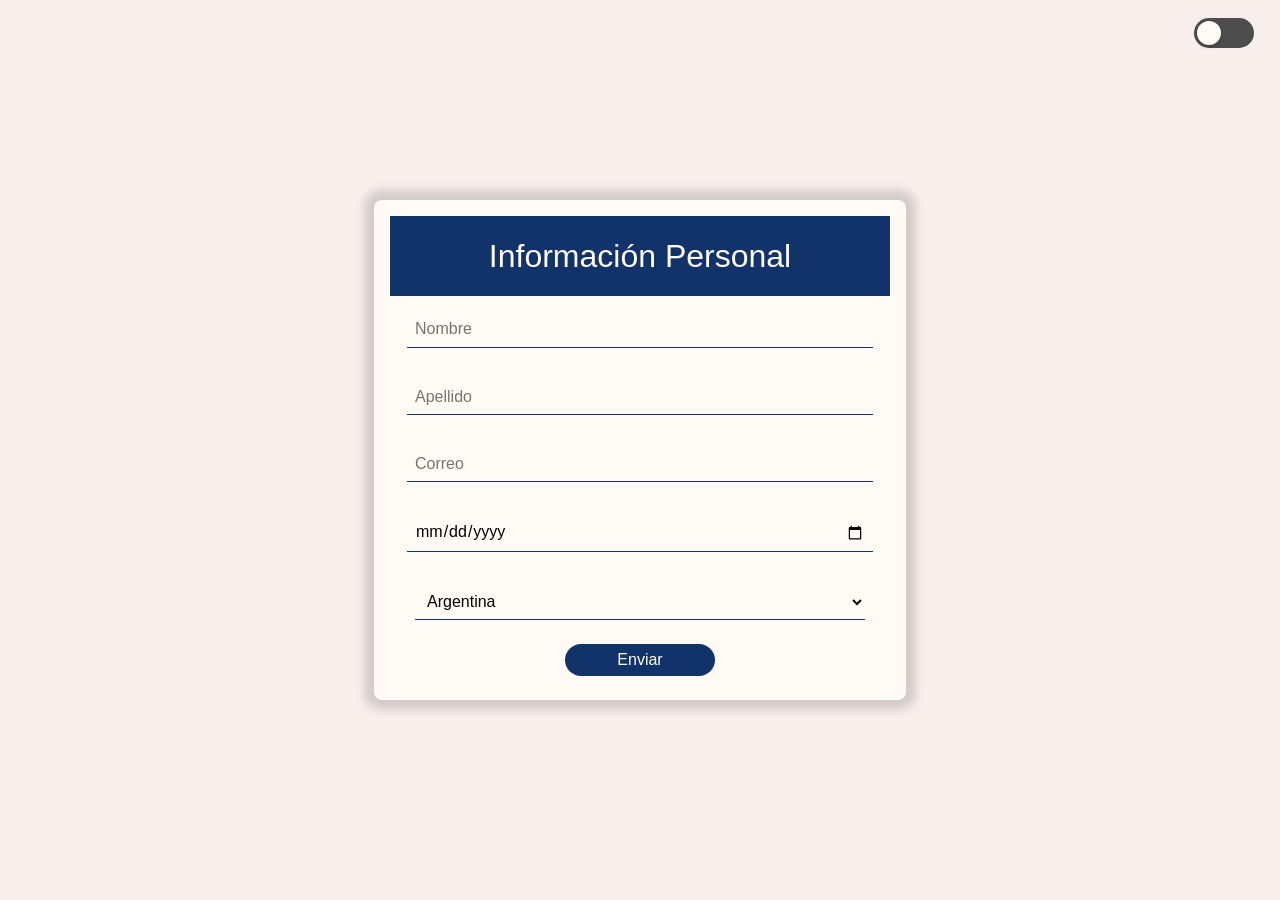
<file: Paso 1/index.html>
<!DOCTYPE html>
<html lang="es">

<head>
    <meta charset="UTF-8">
    <meta name="viewport" content="width=device-width, initial-scale=1.0">
    <title>Tarea 1 | Paso 1</title>
    <link rel="stylesheet" href="css/normalizer.css">
    <link rel="stylesheet" href="css/main.css">
</head>

<body>
    <input type="checkbox" id="touch">
    <label class="buttom" for="touch"></label>
        <div class="container">
            <div class="hero">
                <h1>Información Personal</h1>
            </div>
            <form class="form" action="#">
                <input class="form_input" type="text" placeholder="Nombre" required minlength="3" maxlength="45"
                    pattern="[a-zA-Z\s]*">
                <input class="form_input" type="text" placeholder="Apellido" required minlength="3" maxlength="45"
                    pattern="[a-zA-Z\s]*">
                <input class="form_input" type="email" placeholder="Correo" required
                    pattern="[a-z0-9._%+-]+@[a-z0-9.-]+\.[a-z]{2,}$">
                <input class="form_input" type="date" placeholder="Fecha Nacimiento" required min="1900-01-01">
                <select class="form_input_country">
                    <option value="AR">Argentina</option>
                    <option value="BO">Bolivia</option>
                    <option value="BR">Brasil</option>
                    <option value="CL">Chile</option>
                    <option value="CO">Colombia</option>
                    <option value="CR">Costa Rica</option>
                    <option value="CU">Cuba</option>
                    <option value="DO">República Dominicana</option>
                    <option value="EC">Ecuador</option>
                    <option value="SV">El Salvador</option>
                    <option value="GQ">Guinea Ecuatorial</option>
                    <option value="GT">Guatemala</option>
                    <option value="HN">Honduras</option>
                    <option value="MX">México</option>
                    <option value="NI">Nicaragua</option>
                    <option value="PA">Panamá</option>
                    <option value="PY">Paraguay</option>
                    <option value="PE">Perú</option>
                    <option value="PR">Puerto Rico</option>
                    <option value="ES">España</option>
                    <option value="UY">Uruguay</option>
                    <option value="VE">Venezuela</option>
                </select>
                <input class="form_buttom" type="submit" value="Enviar">        
            </form>
        </div>
</body>

</html>
</file>
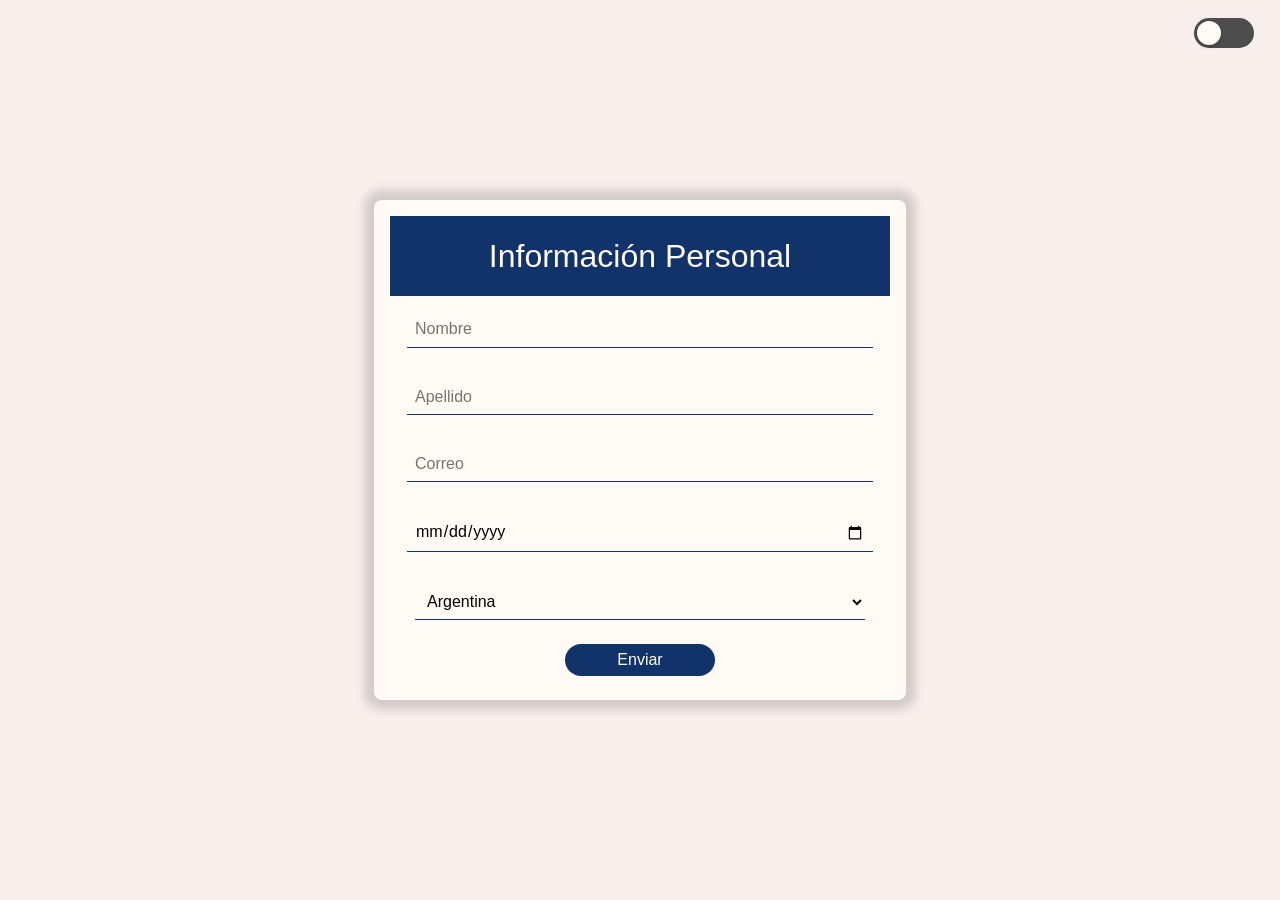
<file: Paso 2/index.html>
<!DOCTYPE html>
<html lang="es">

<head>
    <meta charset="UTF-8">
    <meta name="viewport" content="width=device-width, initial-scale=1.0">
    <title>Tarea 1 | Paso 2</title>
    <link rel="stylesheet" href="css/normalizer.css">
    <link rel="stylesheet" href="css/main.css">
</head>

<body>
    <input type="checkbox" id="touch">
    <label class="buttom" for="touch"></label>
        <div class="container">
            <div class="hero">
                <h1>Información Personal</h1>
            </div>
            <form class="form" action="#">
                <input class="form_input" type="text" placeholder="Nombre">
                <input class="form_input" type="text" placeholder="Apellido">
                <input class="form_input" type="email" placeholder="Correo">
                <input class="form_input" type="date" placeholder="Fecha Nacimiento">
                <select class="form_input_country">
                    <option value="AR">Argentina</option>
                    <option value="BO">Bolivia</option>
                    <option value="BR">Brasil</option>
                    <option value="CL">Chile</option>
                    <option value="CO">Colombia</option>
                    <option value="CR">Costa Rica</option>
                    <option value="CU">Cuba</option>
                    <option value="DO">República Dominicana</option>
                    <option value="EC">Ecuador</option>
                    <option value="SV">El Salvador</option>
                    <option value="GQ">Guinea Ecuatorial</option>
                    <option value="GT">Guatemala</option>
                    <option value="HN">Honduras</option>
                    <option value="MX">México</option>
                    <option value="NI">Nicaragua</option>
                    <option value="PA">Panamá</option>
                    <option value="PY">Paraguay</option>
                    <option value="PE">Perú</option>
                    <option value="PR">Puerto Rico</option>
                    <option value="ES">España</option>
                    <option value="UY">Uruguay</option>
                    <option value="VE">Venezuela</option>
                </select>
                <input class="form_buttom" type="submit" value="Enviar">        
            </form>
        </div>
</body>

</html>
</file>
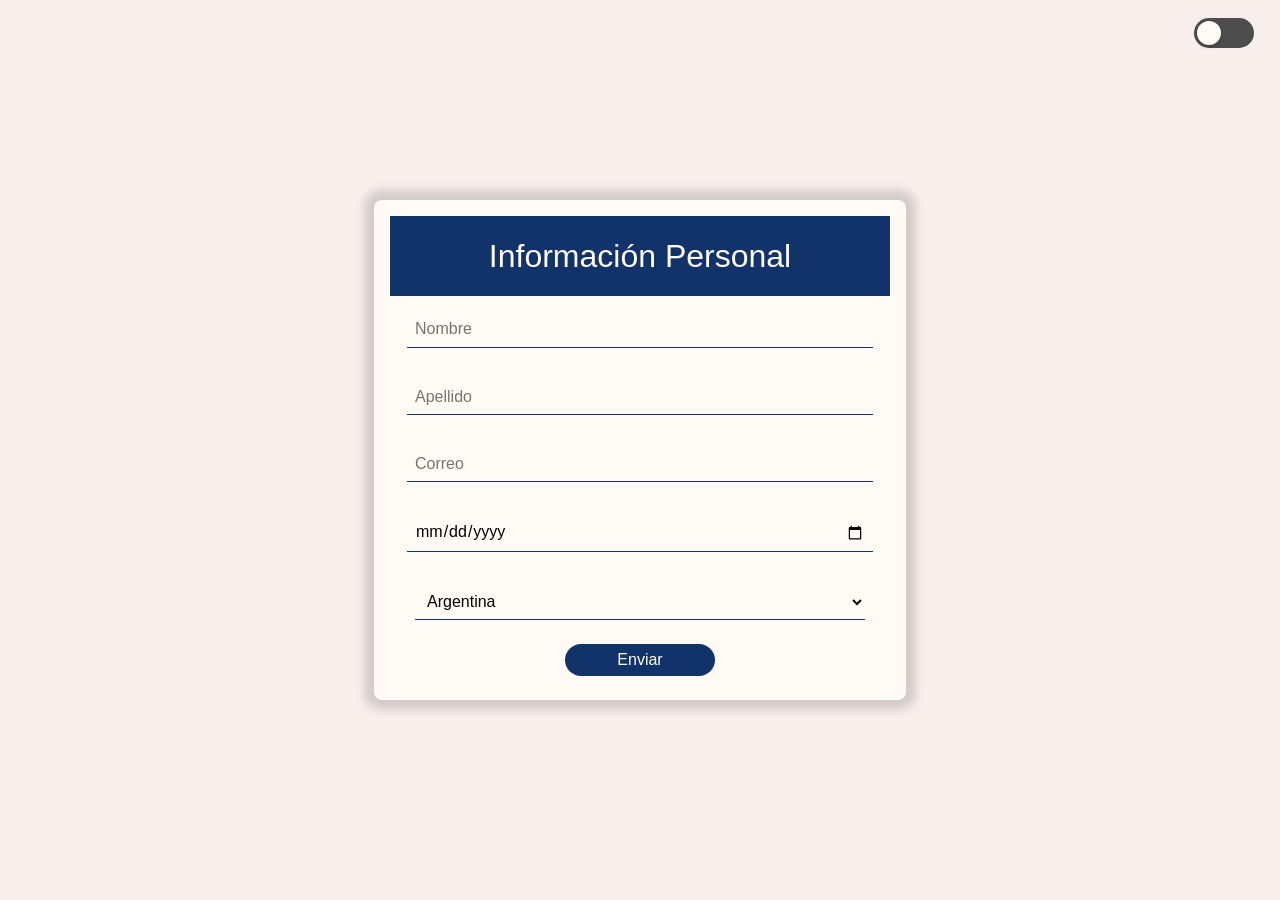
<file: Paso 3/index.html>
<!DOCTYPE html>
<html lang="es">

<head>
    <meta charset="UTF-8">
    <meta name="viewport" content="width=device-width, initial-scale=1.0">
    <title>Tarea 1 | Paso 3</title>
    <link rel="stylesheet" href="css/normalizer.css">
    <link rel="stylesheet" href="css/main.css">
</head>

<body>
    <input type="checkbox" id="touch">
    <label class="buttom" for="touch"></label>
        <div class="container">
            <div class="hero">
                <h1>Información Personal</h1>
            </div>
            <form class="form" action="#">
                <input class="form_input" type="text" placeholder="Nombre" required minlength="3" maxlength="45"
                    pattern="[a-zA-Z\s]*">
                <input class="form_input" type="text" placeholder="Apellido" required minlength="3" maxlength="45"
                    pattern="[a-zA-Z\s]*">
                <input class="form_input" type="email" placeholder="Correo" required
                    pattern="[a-z0-9._%+-]+@[a-z0-9.-]+\.[a-z]{2,}$">
                <input class="form_input" type="date" placeholder="Fecha Nacimiento" required min="1900-01-01">
                <select class="form_input_country">
                    <option value="AR">Argentina</option>
                    <option value="BO">Bolivia</option>
                    <option value="BR">Brasil</option>
                    <option value="CL">Chile</option>
                    <option value="CO">Colombia</option>
                    <option value="CR">Costa Rica</option>
                    <option value="CU">Cuba</option>
                    <option value="DO">República Dominicana</option>
                    <option value="EC">Ecuador</option>
                    <option value="SV">El Salvador</option>
                    <option value="GQ">Guinea Ecuatorial</option>
                    <option value="GT">Guatemala</option>
                    <option value="HN">Honduras</option>
                    <option value="MX">México</option>
                    <option value="NI">Nicaragua</option>
                    <option value="PA">Panamá</option>
                    <option value="PY">Paraguay</option>
                    <option value="PE">Perú</option>
                    <option value="PR">Puerto Rico</option>
                    <option value="ES">España</option>
                    <option value="UY">Uruguay</option>
                    <option value="VE">Venezuela</option>
                </select>
                <input class="form_buttom" type="submit" value="Enviar">        
            </form>
        </div>
</body>

</html>
</file>
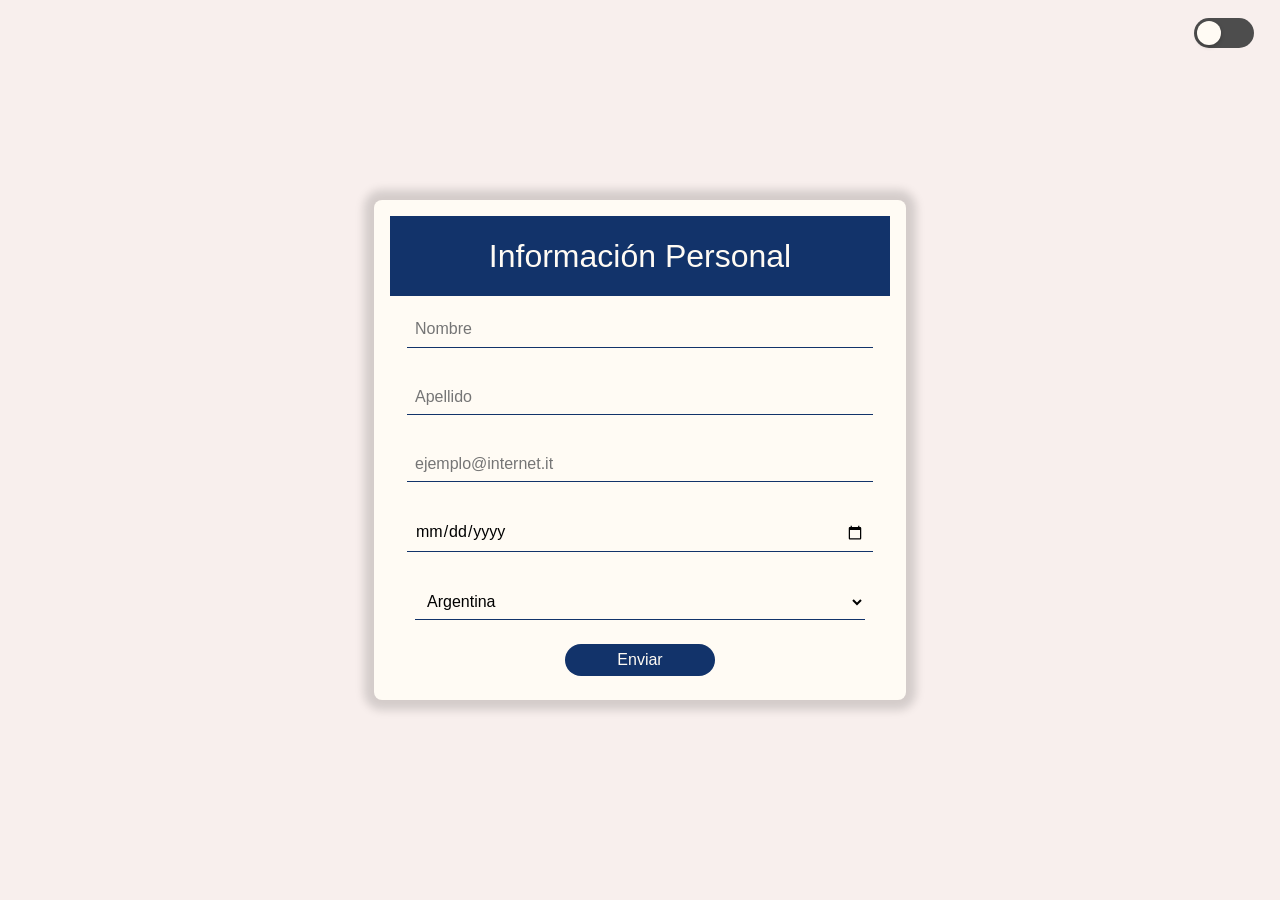
<file: Paso 4/index.html>
<!DOCTYPE html>
<html lang="es">

<head>
    <meta charset="UTF-8">
    <meta name="viewport" content="width=device-width, initial-scale=1.0">
    <title>Tarea 1 | Paso 4</title>
    <link rel="stylesheet" href="css/normalizer.css">
    <link rel="stylesheet" href="css/main.css">
    <script defer src="js/validaciones.js"></script>
</head>

<body>
    <input type="checkbox" id="touch">
    <label class="buttom" for="touch"></label>
        <div class="container">
            <div class="hero">
                <h1>Información Personal</h1>
            </div>
            <form class="form" action="#">
                <input class="form_input" id="name" type="text" placeholder="Nombre">
                <label class="alert" id="alertName"></label>    
                <input class="form_input" id="surname" type="text" placeholder="Apellido">
                <label class="alert" id="alertSurname"></label>
                <input class="form_input" id="mail" type="mail" placeholder="ejemplo@internet.it">
                <label class="alert" id="alertMail"></label>
                <input class="form_input" id="born" type="date" placeholder="Fecha Nacimiento">
                <label class="alert" id="alertBorn"></label>
                <select class="form_input_country">
                    <option value="AR">Argentina</option>
                    <option value="BO">Bolivia</option>
                    <option value="BR">Brasil</option>
                    <option value="CL">Chile</option>
                    <option value="CO">Colombia</option>
                    <option value="CR">Costa Rica</option>
                    <option value="CU">Cuba</option>
                    <option value="DO">República Dominicana</option>
                    <option value="EC">Ecuador</option>
                    <option value="SV">El Salvador</option>
                    <option value="GQ">Guinea Ecuatorial</option>
                    <option value="GT">Guatemala</option>
                    <option value="HN">Honduras</option>
                    <option value="MX">México</option>
                    <option value="NI">Nicaragua</option>
                    <option value="PA">Panamá</option>
                    <option value="PY">Paraguay</option>
                    <option value="PE">Perú</option>
                    <option value="PR">Puerto Rico</option>
                    <option value="ES">España</option>
                    <option value="UY">Uruguay</option>
                    <option value="VE">Venezuela</option>
                </select>
                <input class="form_buttom" id="form_buttom" type="submit" value="Enviar">        
            </form>
        </div>
</body>
</html>
</file>
<file: Paso 1/css/main.css>
:root{
    --fondogral:#f8efed;
    --fondoBlanco:#fffbf4;
    --fondoBoton: #12336a;  
    --grisMAltoC:  #4d4d4d;
    --amarilloMAltoC: #f5ff62;
    --grisBKFormMAltoC: #161616dd;
    --grisInputMAltoC: #424040;
    --naranja: #ffc64b;
}
*{
    font-family: Arial, Helvetica, sans-serif;
    font-size: 1rem;
}
body{
    background-color:var(--fondogral);
    height: 100vh;
    display: flex;
    align-items: center;
    justify-content: center;
}
.hero{
    height: 5rem;
    width: 100%;
    background-color: var(--fondoBoton);
    color:var(--fondoBlanco)
}
.hero h1{
    text-align: center;
    line-height: 5rem;
    margin:0 2rem;
    font-weight: lighter;
}
.container{
    width: 500px;
    background-color: var(--fondoBlanco);
    padding:1rem;
    border-radius: 8px;
    box-shadow: 0px 0px 10px 10px rgba(0,0,0,0.15);
    transition: 0.2s;
}
.form{
    width: 100%;
    display: flex;
    flex-direction: column;
    align-items: center;
    justify-content: center;
}
.form_input{
    width: 90%;
    margin: 1rem;
    padding:0.5rem;
    border:none;
    background-color: var(--fondoBlanco);
    border-bottom: 1px solid var(--fondoBoton);
    outline: none;
}
.form_input_country{
    width: 90%;
    margin: 1rem;
    padding:0.5rem;
    border:none;
    background-color: var(--fondoBlanco);
    border-bottom: 1px solid var(--fondoBoton);
    outline: none;
}
.form_buttom{
    width: 150px;
    height: 2rem;
    margin: 0.5rem; 
    padding: 0.2rem;
    background-color: var(--fondoBoton);  
    border-radius: 1rem;
    border: none;
    color:var(--fondoBlanco)
}
/*MODO ALTO CONTRASTE - CAMBIO DE COLORES POR CHECKBOX*/
 #touch {
      display: none;
    }
 /* Botón de modo */
 .buttom{
    position:absolute;
    top: 2vh;
    right: 2vw;
      cursor: pointer;
      background: var(--grisMAltoC);
      border-radius: 30px;
      width: 60px;
      height: 30px;
      margin-bottom: 1rem;
 }
 .buttom::after{
    content: "";
      position: absolute;
      top: 3px;
      left: 3px;
      width: 24px;
      height: 24px;
      background: var(--fondoBlanco);
      border-radius: 50%;
      transition: transform 0.3s ease;
      box-shadow: 0 2px 4px rgba(0,0,0,0.2);
 }
 /* Cuando está marcado */
    #touch:checked + .buttom {
      background:var(--grisMAltoC);
    }

    #touch:checked + .buttom::after {
      transform: translateX(30px);
    }

#touch:checked ~ .container {
    background-color: var(--grisBKFormMAltoC);
}
#touch:checked ~ .container .form_input{
    background-color: var(--grisInputMAltoC);
    border-bottom: 2px solid  var(--amarilloMAltoC);
    color:var(--fondoBlanco)
}

#touch:checked ~ .container .form_input::placeholder{
    color:var(--fondoBlanco)
}

#touch:checked ~ .container .form_input_country{
    background-color: var(--grisInputMAltoC);
    border-bottom: 2px solid  var(--amarilloMAltoC);
    color:var(--fondoBlanco)
}
#touch:checked ~ .container .hero{
    background-color: var(--naranja);
    color:var(--grisBKFormMAltoC);
}
#touch:checked ~ .container .form_buttom{
    background-color: var(--naranja);
    color:var(--grisBKFormMAltoC);
}
</file>
<file: Paso 2/css/main.css>
:root{
    --fondogral:#f8efed;
    --fondoBlanco:#fffbf4;
    --fondoBoton: #12336a;  
    --grisMAltoC:  #4d4d4d;
    --amarilloMAltoC: #f5ff62;
    --grisBKFormMAltoC: #161616dd;
    --grisInputMAltoC: #424040;
    --naranja: #ffc64b;
}
*{
    font-family: Arial, Helvetica, sans-serif;
    font-size: 1rem;
}
body{
    background-color:var(--fondogral);
    height: 100vh;
    display: flex;
    align-items: center;
    justify-content: center;
}
.hero{
    height: 5rem;
    width: 100%;
    background-color: var(--fondoBoton);
    color:var(--fondoBlanco)
}
.hero h1{
    text-align: center;
    line-height: 5rem;
    margin:0 2rem;
    font-weight: lighter;
}
.container{
    width: 500px;
    background-color: var(--fondoBlanco);
    padding:1rem;
    border-radius: 8px;
    box-shadow: 0px 0px 10px 10px rgba(0,0,0,0.15);
    transition: 0.2s;
}
.form{
    width: 100%;
    display: flex;
    flex-direction: column;
    align-items: center;
    justify-content: center;
}
.form_input{
    width: 90%;
    margin: 1rem;
    padding:0.5rem;
    border:none;
    background-color: var(--fondoBlanco);
    border-bottom: 1px solid var(--fondoBoton);
    outline: none;
}
.form_input_country{
    width: 90%;
    margin: 1rem;
    padding:0.5rem;
    border:none;
    background-color: var(--fondoBlanco);
    border-bottom: 1px solid var(--fondoBoton);
    outline: none;
}
.form_buttom{
    width: 150px;
    height: 2rem;
    margin: 0.5rem; 
    padding: 0.2rem;
    background-color: var(--fondoBoton);  
    border-radius: 1rem;
    border: none;
    color:var(--fondoBlanco);
    transition: 0.2s;
}
    .form_buttom:hover{
    background-color: var(--fondogral);
    border: 2px solid var(--fondoBoton);
    color: var(--fondoBoton);
    font-weight: bold; 
}
/*MODO ALTO CONTRASTE - CAMBIO DE COLORES POR CHECKBOX*/
 #touch {
      display: none;
    }
 /* Botón de modo */
 .buttom{
    position:absolute;
    top: 2vh;
    right: 2vw;
      cursor: pointer;
      background: var(--grisMAltoC);
      border-radius: 30px;
      width: 60px;
      height: 30px;
      margin-bottom: 1rem;
 }
 .buttom::after{
    content: "";
      position: absolute;
      top: 3px;
      left: 3px;
      width: 24px;
      height: 24px;
      background: var(--fondoBlanco);
      border-radius: 50%;
      transition: transform 0.3s ease;
      box-shadow: 0 2px 4px rgba(0,0,0,0.2);
 }
 /* Cuando está marcado */
    #touch:checked + .buttom {
      background:var(--grisMAltoC);
    }

    #touch:checked + .buttom::after {
      transform: translateX(30px);
    }

#touch:checked ~ .container {
    background-color: var(--grisBKFormMAltoC);
}
#touch:checked ~ .container .form_input{
    background-color: var(--grisInputMAltoC);
    border-bottom: 2px solid  var(--amarilloMAltoC);
    color:var(--fondoBlanco)
}

#touch:checked ~ .container .form_input::placeholder{
    color:var(--fondoBlanco)
}

#touch:checked ~ .container .form_input_country{
    background-color: var(--grisInputMAltoC);
    border-bottom: 2px solid  var(--amarilloMAltoC);
    color:var(--fondoBlanco)
}
#touch:checked ~ .container .hero{
    background-color: var(--naranja);
    color:var(--grisBKFormMAltoC);
}
#touch:checked ~ .container .form_buttom{
    background-color: var(--naranja);
    color:var(--grisBKFormMAltoC);
}
#touch:checked ~ .container .form_buttom:hover{
    background-color: var(--grisBKFormMAltoC);
    border: 2px solid var(--naranja);
    color: var(--naranja);
    font-weight: bold; 
}
</file>
<file: Paso 3/css/main.css>
:root{
    --fondogral:#f8efed;
    --fondoBlanco:#fffbf4;
    --fondoBoton: #12336a;  
    --grisMAltoC:  #4d4d4d;
    --amarilloMAltoC: #f5ff62;
    --grisBKFormMAltoC: #161616dd;
    --grisInputMAltoC: #424040;
    --naranja: #ffc64b;
}
*{
    font-family: Arial, Helvetica, sans-serif;
    font-size: 1rem;
}
body{
    background-color:var(--fondogral);
    height: 100vh;
    display: flex;
    align-items: center;
    justify-content: center;
}
.hero{
    height: 5rem;
    width: 100%;
    background-color: var(--fondoBoton);
    color:var(--fondoBlanco)
}
.hero h1{
    text-align: center;
    line-height: 5rem;
    margin:0 2rem;
    font-weight: lighter;
}
.container{
    width: 500px;
    background-color: var(--fondoBlanco);
    padding:1rem;
    border-radius: 8px;
    box-shadow: 0px 0px 10px 10px rgba(0,0,0,0.15);
    transition: 0.2s;
}
.form{
    width: 100%;
    display: flex;
    flex-direction: column;
    align-items: center;
    justify-content: center;
}
.form_input{
    width: 90%;
    margin: 1rem;
    padding:0.5rem;
    border:none;
    background-color: var(--fondoBlanco);
    border-bottom: 1px solid var(--fondoBoton);
    outline: none;
}
.form_input_country{
    width: 90%;
    margin: 1rem;
    padding:0.5rem;
    border:none;
    background-color: var(--fondoBlanco);
    border-bottom: 1px solid var(--fondoBoton);
    outline: none;
}
.form_buttom{
    width: 150px;
    height: 2rem;
    margin: 0.5rem; 
    padding: 0.2rem;
    background-color: var(--fondoBoton);  
    border-radius: 1rem;
    border: none;
    color:var(--fondoBlanco);
    transition: 0.2s;
}
    .form_buttom:hover{
    background-color: var(--fondogral);
    border: 2px solid var(--fondoBoton);
    color: var(--fondoBoton);
    font-weight: bold; 
}
/*MODO ALTO CONTRASTE - CAMBIO DE COLORES POR CHECKBOX*/
 #touch {
      display: none;
    }
 /* Botón de modo */
 .buttom{
    position:absolute;
    top: 2vh;
    right: 2vw;
      cursor: pointer;
      background: var(--grisMAltoC);
      border-radius: 30px;
      width: 60px;
      height: 30px;
      margin-bottom: 1rem;
 }
 .buttom::after{
    content: "";
      position: absolute;
      top: 3px;
      left: 3px;
      width: 24px;
      height: 24px;
      background: var(--fondoBlanco);
      border-radius: 50%;
      transition: transform 0.3s ease;
      box-shadow: 0 2px 4px rgba(0,0,0,0.2);
 }
 /* Cuando está marcado */
    #touch:checked + .buttom {
      background:var(--grisMAltoC);
    }

    #touch:checked + .buttom::after {
      transform: translateX(30px);
    }

#touch:checked ~ .container {
    background-color: var(--grisBKFormMAltoC);
}
#touch:checked ~ .container .form_input{
    background-color: var(--grisInputMAltoC);
    border-bottom: 2px solid  var(--amarilloMAltoC);
    color:var(--fondoBlanco)
}

#touch:checked ~ .container .form_input::placeholder{
    color:var(--fondoBlanco)
}

#touch:checked ~ .container .form_input_country{
    background-color: var(--grisInputMAltoC);
    border-bottom: 2px solid  var(--amarilloMAltoC);
    color:var(--fondoBlanco)
}
#touch:checked ~ .container .hero{
    background-color: var(--naranja);
    color:var(--grisBKFormMAltoC);
}
#touch:checked ~ .container .form_buttom{
    background-color: var(--naranja);
    color:var(--grisBKFormMAltoC);
}
#touch:checked ~ .container .form_buttom:hover{
    background-color: var(--grisBKFormMAltoC);
    border: 2px solid var(--naranja);
    color: var(--naranja);
    font-weight: bold; 
}
</file>
<file: Paso 4/css/main.css>
:root{
    --fondogral:#f8efed;
    --fondoBlanco:#fffbf4;
    --fondoBoton: #12336a;  
    --grisMAltoC:  #4d4d4d;
    --amarilloMAltoC: #f5ff62;
    --grisBKFormMAltoC: #161616dd;
    --grisInputMAltoC: #424040;
    --naranja: #ffc64b;
    --alertaError: #fd1313;
}
*{
    font-family: Arial, Helvetica, sans-serif;
    font-size: 1rem;
}
body{
    background-color:var(--fondogral);
    height: 100vh;
    display: flex;
    align-items: center;
    justify-content: center;
}
.hero{
    height: 5rem;
    width: 100%;
    background-color: var(--fondoBoton);
    color:var(--fondoBlanco)
}
.hero h1{
    text-align: center;
    line-height: 5rem;
    margin:0 2rem;
    font-weight: lighter;
}
.container{
    width: 500px;
    background-color: var(--fondoBlanco);
    padding:1rem;
    border-radius: 8px;
    box-shadow: 0px 0px 10px 10px rgba(0,0,0,0.15);
    transition: 0.2s;
}
.form{
    width: 100%;
    display: flex;
    flex-direction: column;
    align-items: center;
    justify-content: center;
}
.form_input{
    width: 90%;
    margin: 1rem;
    padding:0.5rem;
    border:none;
    background-color: var(--fondoBlanco);
    border-bottom: 1px solid var(--fondoBoton);
    outline: none;
}
.form_input_country{
    width: 90%;
    margin: 1rem;
    padding:0.5rem;
    border:none;
    background-color: var(--fondoBlanco);
    border-bottom: 1px solid var(--fondoBoton);
    outline: none;
}
.form_buttom{
    width: 150px;
    height: 2rem;
    margin: 0.5rem; 
    padding: 0.2rem;
    background-color: var(--fondoBoton);  
    border-radius: 1rem;
    border: none;
    color:var(--fondoBlanco);
    transition: 0.2s;
}
    .form_buttom:hover{
    background-color: var(--fondogral);
    border: 2px solid var(--fondoBoton);
    color: var(--fondoBoton);
    font-weight: bold; 
}
/*MODO ALTO CONTRASTE - CAMBIO DE COLORES POR CHECKBOX*/
 #touch {
      display: none;
    }
 /* Botón de modo */
 .buttom{
    position:absolute;
    top: 2vh;
    right: 2vw;
      cursor: pointer;
      background: var(--grisMAltoC);
      border-radius: 30px;
      width: 60px;
      height: 30px;
      margin-bottom: 1rem;
 }
 .buttom::after{
    content: "";
      position: absolute;
      top: 3px;
      left: 3px;
      width: 24px;
      height: 24px;
      background: var(--fondoBlanco);
      border-radius: 50%;
      transition: transform 0.3s ease;
      box-shadow: 0 2px 4px rgba(0,0,0,0.2);
 }
 /* Cuando está marcado */
    #touch:checked + .buttom {
      background:var(--grisMAltoC);
    }

    #touch:checked + .buttom::after {
      transform: translateX(30px);
    }

#touch:checked ~ .container {
    background-color: var(--grisBKFormMAltoC);
}
#touch:checked ~ .container .form_input{
    background-color: var(--grisInputMAltoC);
    border-bottom: 2px solid  var(--amarilloMAltoC);
    color:var(--fondoBlanco)
}

#touch:checked ~ .container .form_input::placeholder{
    color:var(--fondoBlanco)
}

#touch:checked ~ .container .form_input_country{
    background-color: var(--grisInputMAltoC);
    border-bottom: 2px solid  var(--amarilloMAltoC);
    color:var(--fondoBlanco)
}
#touch:checked ~ .container .hero{
    background-color: var(--naranja);
    color:var(--grisBKFormMAltoC);
}
#touch:checked ~ .container .form_buttom{
    background-color: var(--naranja);
    color:var(--grisBKFormMAltoC);
}
#touch:checked ~ .container .form_buttom:hover{
    background-color: var(--grisBKFormMAltoC);
    border: 2px solid var(--naranja);
    color: var(--naranja);
    font-weight: bold; 
}
/*CLASES PARA LAS ALERTAS DE ERRORES DE CARGA*/
.alert p{
    color:var(--alertaError);
    font-weight: bold;
}
</file>
<file: Paso 1/css/normalizer.css>
/*! normalize.css v8.0.1 | MIT License | github.com/necolas/normalize.css */

/* Document
   ========================================================================== */

/**
 * 1. Correct the line height in all browsers.
 * 2. Prevent adjustments of font size after orientation changes in iOS.
 */

html {
  line-height: 1.15; /* 1 */
  -webkit-text-size-adjust: 100%; /* 2 */
}

/* Sections
   ========================================================================== */

/**
 * Remove the margin in all browsers.
 */

body {
  margin: 0;
}

/**
 * Render the `main` element consistently in IE.
 */

main {
  display: block;
}

/**
 * Correct the font size and margin on `h1` elements within `section` and
 * `article` contexts in Chrome, Firefox, and Safari.
 */

h1 {
  font-size: 2em;
  margin: 0.67em 0;
}

/* Grouping content
   ========================================================================== */

/**
 * 1. Add the correct box sizing in Firefox.
 * 2. Show the overflow in Edge and IE.
 */

hr {
  box-sizing: content-box; /* 1 */
  height: 0; /* 1 */
  overflow: visible; /* 2 */
}

/**
 * 1. Correct the inheritance and scaling of font size in all browsers.
 * 2. Correct the odd `em` font sizing in all browsers.
 */

pre {
  font-family: monospace, monospace; /* 1 */
  font-size: 1em; /* 2 */
}

/* Text-level semantics
   ========================================================================== */

/**
 * Remove the gray background on active links in IE 10.
 */

a {
  background-color: transparent;
}

/**
 * 1. Remove the bottom border in Chrome 57-
 * 2. Add the correct text decoration in Chrome, Edge, IE, Opera, and Safari.
 */

abbr[title] {
  border-bottom: none; /* 1 */
  text-decoration: underline; /* 2 */
  text-decoration: underline dotted; /* 2 */
}

/**
 * Add the correct font weight in Chrome, Edge, and Safari.
 */

b,
strong {
  font-weight: bolder;
}

/**
 * 1. Correct the inheritance and scaling of font size in all browsers.
 * 2. Correct the odd `em` font sizing in all browsers.
 */

code,
kbd,
samp {
  font-family: monospace, monospace; /* 1 */
  font-size: 1em; /* 2 */
}

/**
 * Add the correct font size in all browsers.
 */

small {
  font-size: 80%;
}

/**
 * Prevent `sub` and `sup` elements from affecting the line height in
 * all browsers.
 */

sub,
sup {
  font-size: 75%;
  line-height: 0;
  position: relative;
  vertical-align: baseline;
}

sub {
  bottom: -0.25em;
}

sup {
  top: -0.5em;
}

/* Embedded content
   ========================================================================== */

/**
 * Remove the border on images inside links in IE 10.
 */

img {
  border-style: none;
}

/* Forms
   ========================================================================== */

/**
 * 1. Change the font styles in all browsers.
 * 2. Remove the margin in Firefox and Safari.
 */

button,
input,
optgroup,
select,
textarea {
  font-family: inherit; /* 1 */
  font-size: 100%; /* 1 */
  line-height: 1.15; /* 1 */
  margin: 0; /* 2 */
}

/**
 * Show the overflow in IE.
 * 1. Show the overflow in Edge.
 */

button,
input { /* 1 */
  overflow: visible;
}

/**
 * Remove the inheritance of text transform in Edge, Firefox, and IE.
 * 1. Remove the inheritance of text transform in Firefox.
 */

button,
select { /* 1 */
  text-transform: none;
}

/**
 * Correct the inability to style clickable types in iOS and Safari.
 */

button,
[type="button"],
[type="reset"],
[type="submit"] {
  -webkit-appearance: button;
}

/**
 * Remove the inner border and padding in Firefox.
 */

button::-moz-focus-inner,
[type="button"]::-moz-focus-inner,
[type="reset"]::-moz-focus-inner,
[type="submit"]::-moz-focus-inner {
  border-style: none;
  padding: 0;
}

/**
 * Restore the focus styles unset by the previous rule.
 */

button:-moz-focusring,
[type="button"]:-moz-focusring,
[type="reset"]:-moz-focusring,
[type="submit"]:-moz-focusring {
  outline: 1px dotted ButtonText;
}

/**
 * Correct the padding in Firefox.
 */

fieldset {
  padding: 0.35em 0.75em 0.625em;
}

/**
 * 1. Correct the text wrapping in Edge and IE.
 * 2. Correct the color inheritance from `fieldset` elements in IE.
 * 3. Remove the padding so developers are not caught out when they zero out
 *    `fieldset` elements in all browsers.
 */

legend {
  box-sizing: border-box; /* 1 */
  color: inherit; /* 2 */
  display: table; /* 1 */
  max-width: 100%; /* 1 */
  padding: 0; /* 3 */
  white-space: normal; /* 1 */
}

/**
 * Add the correct vertical alignment in Chrome, Firefox, and Opera.
 */

progress {
  vertical-align: baseline;
}

/**
 * Remove the default vertical scrollbar in IE 10+.
 */

textarea {
  overflow: auto;
}

/**
 * 1. Add the correct box sizing in IE 10.
 * 2. Remove the padding in IE 10.
 */

[type="checkbox"],
[type="radio"] {
  box-sizing: border-box; /* 1 */
  padding: 0; /* 2 */
}

/**
 * Correct the cursor style of increment and decrement buttons in Chrome.
 */

[type="number"]::-webkit-inner-spin-button,
[type="number"]::-webkit-outer-spin-button {
  height: auto;
}

/**
 * 1. Correct the odd appearance in Chrome and Safari.
 * 2. Correct the outline style in Safari.
 */

[type="search"] {
  -webkit-appearance: textfield; /* 1 */
  outline-offset: -2px; /* 2 */
}

/**
 * Remove the inner padding in Chrome and Safari on macOS.
 */

[type="search"]::-webkit-search-decoration {
  -webkit-appearance: none;
}

/**
 * 1. Correct the inability to style clickable types in iOS and Safari.
 * 2. Change font properties to `inherit` in Safari.
 */

::-webkit-file-upload-button {
  -webkit-appearance: button; /* 1 */
  font: inherit; /* 2 */
}

/* Interactive
   ========================================================================== */

/*
 * Add the correct display in Edge, IE 10+, and Firefox.
 */

details {
  display: block;
}

/*
 * Add the correct display in all browsers.
 */

summary {
  display: list-item;
}

/* Misc
   ========================================================================== */

/**
 * Add the correct display in IE 10+.
 */

template {
  display: none;
}

/**
 * Add the correct display in IE 10.
 */

[hidden] {
  display: none;
}
</file>
<file: Paso 2/css/normalizer.css>
/*! normalize.css v8.0.1 | MIT License | github.com/necolas/normalize.css */

/* Document
   ========================================================================== */

/**
 * 1. Correct the line height in all browsers.
 * 2. Prevent adjustments of font size after orientation changes in iOS.
 */

html {
  line-height: 1.15; /* 1 */
  -webkit-text-size-adjust: 100%; /* 2 */
}

/* Sections
   ========================================================================== */

/**
 * Remove the margin in all browsers.
 */

body {
  margin: 0;
}

/**
 * Render the `main` element consistently in IE.
 */

main {
  display: block;
}

/**
 * Correct the font size and margin on `h1` elements within `section` and
 * `article` contexts in Chrome, Firefox, and Safari.
 */

h1 {
  font-size: 2em;
  margin: 0.67em 0;
}

/* Grouping content
   ========================================================================== */

/**
 * 1. Add the correct box sizing in Firefox.
 * 2. Show the overflow in Edge and IE.
 */

hr {
  box-sizing: content-box; /* 1 */
  height: 0; /* 1 */
  overflow: visible; /* 2 */
}

/**
 * 1. Correct the inheritance and scaling of font size in all browsers.
 * 2. Correct the odd `em` font sizing in all browsers.
 */

pre {
  font-family: monospace, monospace; /* 1 */
  font-size: 1em; /* 2 */
}

/* Text-level semantics
   ========================================================================== */

/**
 * Remove the gray background on active links in IE 10.
 */

a {
  background-color: transparent;
}

/**
 * 1. Remove the bottom border in Chrome 57-
 * 2. Add the correct text decoration in Chrome, Edge, IE, Opera, and Safari.
 */

abbr[title] {
  border-bottom: none; /* 1 */
  text-decoration: underline; /* 2 */
  text-decoration: underline dotted; /* 2 */
}

/**
 * Add the correct font weight in Chrome, Edge, and Safari.
 */

b,
strong {
  font-weight: bolder;
}

/**
 * 1. Correct the inheritance and scaling of font size in all browsers.
 * 2. Correct the odd `em` font sizing in all browsers.
 */

code,
kbd,
samp {
  font-family: monospace, monospace; /* 1 */
  font-size: 1em; /* 2 */
}

/**
 * Add the correct font size in all browsers.
 */

small {
  font-size: 80%;
}

/**
 * Prevent `sub` and `sup` elements from affecting the line height in
 * all browsers.
 */

sub,
sup {
  font-size: 75%;
  line-height: 0;
  position: relative;
  vertical-align: baseline;
}

sub {
  bottom: -0.25em;
}

sup {
  top: -0.5em;
}

/* Embedded content
   ========================================================================== */

/**
 * Remove the border on images inside links in IE 10.
 */

img {
  border-style: none;
}

/* Forms
   ========================================================================== */

/**
 * 1. Change the font styles in all browsers.
 * 2. Remove the margin in Firefox and Safari.
 */

button,
input,
optgroup,
select,
textarea {
  font-family: inherit; /* 1 */
  font-size: 100%; /* 1 */
  line-height: 1.15; /* 1 */
  margin: 0; /* 2 */
}

/**
 * Show the overflow in IE.
 * 1. Show the overflow in Edge.
 */

button,
input { /* 1 */
  overflow: visible;
}

/**
 * Remove the inheritance of text transform in Edge, Firefox, and IE.
 * 1. Remove the inheritance of text transform in Firefox.
 */

button,
select { /* 1 */
  text-transform: none;
}

/**
 * Correct the inability to style clickable types in iOS and Safari.
 */

button,
[type="button"],
[type="reset"],
[type="submit"] {
  -webkit-appearance: button;
}

/**
 * Remove the inner border and padding in Firefox.
 */

button::-moz-focus-inner,
[type="button"]::-moz-focus-inner,
[type="reset"]::-moz-focus-inner,
[type="submit"]::-moz-focus-inner {
  border-style: none;
  padding: 0;
}

/**
 * Restore the focus styles unset by the previous rule.
 */

button:-moz-focusring,
[type="button"]:-moz-focusring,
[type="reset"]:-moz-focusring,
[type="submit"]:-moz-focusring {
  outline: 1px dotted ButtonText;
}

/**
 * Correct the padding in Firefox.
 */

fieldset {
  padding: 0.35em 0.75em 0.625em;
}

/**
 * 1. Correct the text wrapping in Edge and IE.
 * 2. Correct the color inheritance from `fieldset` elements in IE.
 * 3. Remove the padding so developers are not caught out when they zero out
 *    `fieldset` elements in all browsers.
 */

legend {
  box-sizing: border-box; /* 1 */
  color: inherit; /* 2 */
  display: table; /* 1 */
  max-width: 100%; /* 1 */
  padding: 0; /* 3 */
  white-space: normal; /* 1 */
}

/**
 * Add the correct vertical alignment in Chrome, Firefox, and Opera.
 */

progress {
  vertical-align: baseline;
}

/**
 * Remove the default vertical scrollbar in IE 10+.
 */

textarea {
  overflow: auto;
}

/**
 * 1. Add the correct box sizing in IE 10.
 * 2. Remove the padding in IE 10.
 */

[type="checkbox"],
[type="radio"] {
  box-sizing: border-box; /* 1 */
  padding: 0; /* 2 */
}

/**
 * Correct the cursor style of increment and decrement buttons in Chrome.
 */

[type="number"]::-webkit-inner-spin-button,
[type="number"]::-webkit-outer-spin-button {
  height: auto;
}

/**
 * 1. Correct the odd appearance in Chrome and Safari.
 * 2. Correct the outline style in Safari.
 */

[type="search"] {
  -webkit-appearance: textfield; /* 1 */
  outline-offset: -2px; /* 2 */
}

/**
 * Remove the inner padding in Chrome and Safari on macOS.
 */

[type="search"]::-webkit-search-decoration {
  -webkit-appearance: none;
}

/**
 * 1. Correct the inability to style clickable types in iOS and Safari.
 * 2. Change font properties to `inherit` in Safari.
 */

::-webkit-file-upload-button {
  -webkit-appearance: button; /* 1 */
  font: inherit; /* 2 */
}

/* Interactive
   ========================================================================== */

/*
 * Add the correct display in Edge, IE 10+, and Firefox.
 */

details {
  display: block;
}

/*
 * Add the correct display in all browsers.
 */

summary {
  display: list-item;
}

/* Misc
   ========================================================================== */

/**
 * Add the correct display in IE 10+.
 */

template {
  display: none;
}

/**
 * Add the correct display in IE 10.
 */

[hidden] {
  display: none;
}
</file>
<file: Paso 3/css/normalizer.css>
/*! normalize.css v8.0.1 | MIT License | github.com/necolas/normalize.css */

/* Document
   ========================================================================== */

/**
 * 1. Correct the line height in all browsers.
 * 2. Prevent adjustments of font size after orientation changes in iOS.
 */

html {
  line-height: 1.15; /* 1 */
  -webkit-text-size-adjust: 100%; /* 2 */
}

/* Sections
   ========================================================================== */

/**
 * Remove the margin in all browsers.
 */

body {
  margin: 0;
}

/**
 * Render the `main` element consistently in IE.
 */

main {
  display: block;
}

/**
 * Correct the font size and margin on `h1` elements within `section` and
 * `article` contexts in Chrome, Firefox, and Safari.
 */

h1 {
  font-size: 2em;
  margin: 0.67em 0;
}

/* Grouping content
   ========================================================================== */

/**
 * 1. Add the correct box sizing in Firefox.
 * 2. Show the overflow in Edge and IE.
 */

hr {
  box-sizing: content-box; /* 1 */
  height: 0; /* 1 */
  overflow: visible; /* 2 */
}

/**
 * 1. Correct the inheritance and scaling of font size in all browsers.
 * 2. Correct the odd `em` font sizing in all browsers.
 */

pre {
  font-family: monospace, monospace; /* 1 */
  font-size: 1em; /* 2 */
}

/* Text-level semantics
   ========================================================================== */

/**
 * Remove the gray background on active links in IE 10.
 */

a {
  background-color: transparent;
}

/**
 * 1. Remove the bottom border in Chrome 57-
 * 2. Add the correct text decoration in Chrome, Edge, IE, Opera, and Safari.
 */

abbr[title] {
  border-bottom: none; /* 1 */
  text-decoration: underline; /* 2 */
  text-decoration: underline dotted; /* 2 */
}

/**
 * Add the correct font weight in Chrome, Edge, and Safari.
 */

b,
strong {
  font-weight: bolder;
}

/**
 * 1. Correct the inheritance and scaling of font size in all browsers.
 * 2. Correct the odd `em` font sizing in all browsers.
 */

code,
kbd,
samp {
  font-family: monospace, monospace; /* 1 */
  font-size: 1em; /* 2 */
}

/**
 * Add the correct font size in all browsers.
 */

small {
  font-size: 80%;
}

/**
 * Prevent `sub` and `sup` elements from affecting the line height in
 * all browsers.
 */

sub,
sup {
  font-size: 75%;
  line-height: 0;
  position: relative;
  vertical-align: baseline;
}

sub {
  bottom: -0.25em;
}

sup {
  top: -0.5em;
}

/* Embedded content
   ========================================================================== */

/**
 * Remove the border on images inside links in IE 10.
 */

img {
  border-style: none;
}

/* Forms
   ========================================================================== */

/**
 * 1. Change the font styles in all browsers.
 * 2. Remove the margin in Firefox and Safari.
 */

button,
input,
optgroup,
select,
textarea {
  font-family: inherit; /* 1 */
  font-size: 100%; /* 1 */
  line-height: 1.15; /* 1 */
  margin: 0; /* 2 */
}

/**
 * Show the overflow in IE.
 * 1. Show the overflow in Edge.
 */

button,
input { /* 1 */
  overflow: visible;
}

/**
 * Remove the inheritance of text transform in Edge, Firefox, and IE.
 * 1. Remove the inheritance of text transform in Firefox.
 */

button,
select { /* 1 */
  text-transform: none;
}

/**
 * Correct the inability to style clickable types in iOS and Safari.
 */

button,
[type="button"],
[type="reset"],
[type="submit"] {
  -webkit-appearance: button;
}

/**
 * Remove the inner border and padding in Firefox.
 */

button::-moz-focus-inner,
[type="button"]::-moz-focus-inner,
[type="reset"]::-moz-focus-inner,
[type="submit"]::-moz-focus-inner {
  border-style: none;
  padding: 0;
}

/**
 * Restore the focus styles unset by the previous rule.
 */

button:-moz-focusring,
[type="button"]:-moz-focusring,
[type="reset"]:-moz-focusring,
[type="submit"]:-moz-focusring {
  outline: 1px dotted ButtonText;
}

/**
 * Correct the padding in Firefox.
 */

fieldset {
  padding: 0.35em 0.75em 0.625em;
}

/**
 * 1. Correct the text wrapping in Edge and IE.
 * 2. Correct the color inheritance from `fieldset` elements in IE.
 * 3. Remove the padding so developers are not caught out when they zero out
 *    `fieldset` elements in all browsers.
 */

legend {
  box-sizing: border-box; /* 1 */
  color: inherit; /* 2 */
  display: table; /* 1 */
  max-width: 100%; /* 1 */
  padding: 0; /* 3 */
  white-space: normal; /* 1 */
}

/**
 * Add the correct vertical alignment in Chrome, Firefox, and Opera.
 */

progress {
  vertical-align: baseline;
}

/**
 * Remove the default vertical scrollbar in IE 10+.
 */

textarea {
  overflow: auto;
}

/**
 * 1. Add the correct box sizing in IE 10.
 * 2. Remove the padding in IE 10.
 */

[type="checkbox"],
[type="radio"] {
  box-sizing: border-box; /* 1 */
  padding: 0; /* 2 */
}

/**
 * Correct the cursor style of increment and decrement buttons in Chrome.
 */

[type="number"]::-webkit-inner-spin-button,
[type="number"]::-webkit-outer-spin-button {
  height: auto;
}

/**
 * 1. Correct the odd appearance in Chrome and Safari.
 * 2. Correct the outline style in Safari.
 */

[type="search"] {
  -webkit-appearance: textfield; /* 1 */
  outline-offset: -2px; /* 2 */
}

/**
 * Remove the inner padding in Chrome and Safari on macOS.
 */

[type="search"]::-webkit-search-decoration {
  -webkit-appearance: none;
}

/**
 * 1. Correct the inability to style clickable types in iOS and Safari.
 * 2. Change font properties to `inherit` in Safari.
 */

::-webkit-file-upload-button {
  -webkit-appearance: button; /* 1 */
  font: inherit; /* 2 */
}

/* Interactive
   ========================================================================== */

/*
 * Add the correct display in Edge, IE 10+, and Firefox.
 */

details {
  display: block;
}

/*
 * Add the correct display in all browsers.
 */

summary {
  display: list-item;
}

/* Misc
   ========================================================================== */

/**
 * Add the correct display in IE 10+.
 */

template {
  display: none;
}

/**
 * Add the correct display in IE 10.
 */

[hidden] {
  display: none;
}
</file>
<file: Paso 4/css/normalizer.css>
/*! normalize.css v8.0.1 | MIT License | github.com/necolas/normalize.css */

/* Document
   ========================================================================== */

/**
 * 1. Correct the line height in all browsers.
 * 2. Prevent adjustments of font size after orientation changes in iOS.
 */

html {
  line-height: 1.15; /* 1 */
  -webkit-text-size-adjust: 100%; /* 2 */
}

/* Sections
   ========================================================================== */

/**
 * Remove the margin in all browsers.
 */

body {
  margin: 0;
}

/**
 * Render the `main` element consistently in IE.
 */

main {
  display: block;
}

/**
 * Correct the font size and margin on `h1` elements within `section` and
 * `article` contexts in Chrome, Firefox, and Safari.
 */

h1 {
  font-size: 2em;
  margin: 0.67em 0;
}

/* Grouping content
   ========================================================================== */

/**
 * 1. Add the correct box sizing in Firefox.
 * 2. Show the overflow in Edge and IE.
 */

hr {
  box-sizing: content-box; /* 1 */
  height: 0; /* 1 */
  overflow: visible; /* 2 */
}

/**
 * 1. Correct the inheritance and scaling of font size in all browsers.
 * 2. Correct the odd `em` font sizing in all browsers.
 */

pre {
  font-family: monospace, monospace; /* 1 */
  font-size: 1em; /* 2 */
}

/* Text-level semantics
   ========================================================================== */

/**
 * Remove the gray background on active links in IE 10.
 */

a {
  background-color: transparent;
}

/**
 * 1. Remove the bottom border in Chrome 57-
 * 2. Add the correct text decoration in Chrome, Edge, IE, Opera, and Safari.
 */

abbr[title] {
  border-bottom: none; /* 1 */
  text-decoration: underline; /* 2 */
  text-decoration: underline dotted; /* 2 */
}

/**
 * Add the correct font weight in Chrome, Edge, and Safari.
 */

b,
strong {
  font-weight: bolder;
}

/**
 * 1. Correct the inheritance and scaling of font size in all browsers.
 * 2. Correct the odd `em` font sizing in all browsers.
 */

code,
kbd,
samp {
  font-family: monospace, monospace; /* 1 */
  font-size: 1em; /* 2 */
}

/**
 * Add the correct font size in all browsers.
 */

small {
  font-size: 80%;
}

/**
 * Prevent `sub` and `sup` elements from affecting the line height in
 * all browsers.
 */

sub,
sup {
  font-size: 75%;
  line-height: 0;
  position: relative;
  vertical-align: baseline;
}

sub {
  bottom: -0.25em;
}

sup {
  top: -0.5em;
}

/* Embedded content
   ========================================================================== */

/**
 * Remove the border on images inside links in IE 10.
 */

img {
  border-style: none;
}

/* Forms
   ========================================================================== */

/**
 * 1. Change the font styles in all browsers.
 * 2. Remove the margin in Firefox and Safari.
 */

button,
input,
optgroup,
select,
textarea {
  font-family: inherit; /* 1 */
  font-size: 100%; /* 1 */
  line-height: 1.15; /* 1 */
  margin: 0; /* 2 */
}

/**
 * Show the overflow in IE.
 * 1. Show the overflow in Edge.
 */

button,
input { /* 1 */
  overflow: visible;
}

/**
 * Remove the inheritance of text transform in Edge, Firefox, and IE.
 * 1. Remove the inheritance of text transform in Firefox.
 */

button,
select { /* 1 */
  text-transform: none;
}

/**
 * Correct the inability to style clickable types in iOS and Safari.
 */

button,
[type="button"],
[type="reset"],
[type="submit"] {
  -webkit-appearance: button;
}

/**
 * Remove the inner border and padding in Firefox.
 */

button::-moz-focus-inner,
[type="button"]::-moz-focus-inner,
[type="reset"]::-moz-focus-inner,
[type="submit"]::-moz-focus-inner {
  border-style: none;
  padding: 0;
}

/**
 * Restore the focus styles unset by the previous rule.
 */

button:-moz-focusring,
[type="button"]:-moz-focusring,
[type="reset"]:-moz-focusring,
[type="submit"]:-moz-focusring {
  outline: 1px dotted ButtonText;
}

/**
 * Correct the padding in Firefox.
 */

fieldset {
  padding: 0.35em 0.75em 0.625em;
}

/**
 * 1. Correct the text wrapping in Edge and IE.
 * 2. Correct the color inheritance from `fieldset` elements in IE.
 * 3. Remove the padding so developers are not caught out when they zero out
 *    `fieldset` elements in all browsers.
 */

legend {
  box-sizing: border-box; /* 1 */
  color: inherit; /* 2 */
  display: table; /* 1 */
  max-width: 100%; /* 1 */
  padding: 0; /* 3 */
  white-space: normal; /* 1 */
}

/**
 * Add the correct vertical alignment in Chrome, Firefox, and Opera.
 */

progress {
  vertical-align: baseline;
}

/**
 * Remove the default vertical scrollbar in IE 10+.
 */

textarea {
  overflow: auto;
}

/**
 * 1. Add the correct box sizing in IE 10.
 * 2. Remove the padding in IE 10.
 */

[type="checkbox"],
[type="radio"] {
  box-sizing: border-box; /* 1 */
  padding: 0; /* 2 */
}

/**
 * Correct the cursor style of increment and decrement buttons in Chrome.
 */

[type="number"]::-webkit-inner-spin-button,
[type="number"]::-webkit-outer-spin-button {
  height: auto;
}

/**
 * 1. Correct the odd appearance in Chrome and Safari.
 * 2. Correct the outline style in Safari.
 */

[type="search"] {
  -webkit-appearance: textfield; /* 1 */
  outline-offset: -2px; /* 2 */
}

/**
 * Remove the inner padding in Chrome and Safari on macOS.
 */

[type="search"]::-webkit-search-decoration {
  -webkit-appearance: none;
}

/**
 * 1. Correct the inability to style clickable types in iOS and Safari.
 * 2. Change font properties to `inherit` in Safari.
 */

::-webkit-file-upload-button {
  -webkit-appearance: button; /* 1 */
  font: inherit; /* 2 */
}

/* Interactive
   ========================================================================== */

/*
 * Add the correct display in Edge, IE 10+, and Firefox.
 */

details {
  display: block;
}

/*
 * Add the correct display in all browsers.
 */

summary {
  display: list-item;
}

/* Misc
   ========================================================================== */

/**
 * Add the correct display in IE 10+.
 */

template {
  display: none;
}

/**
 * Add the correct display in IE 10.
 */

[hidden] {
  display: none;
}
</file>
